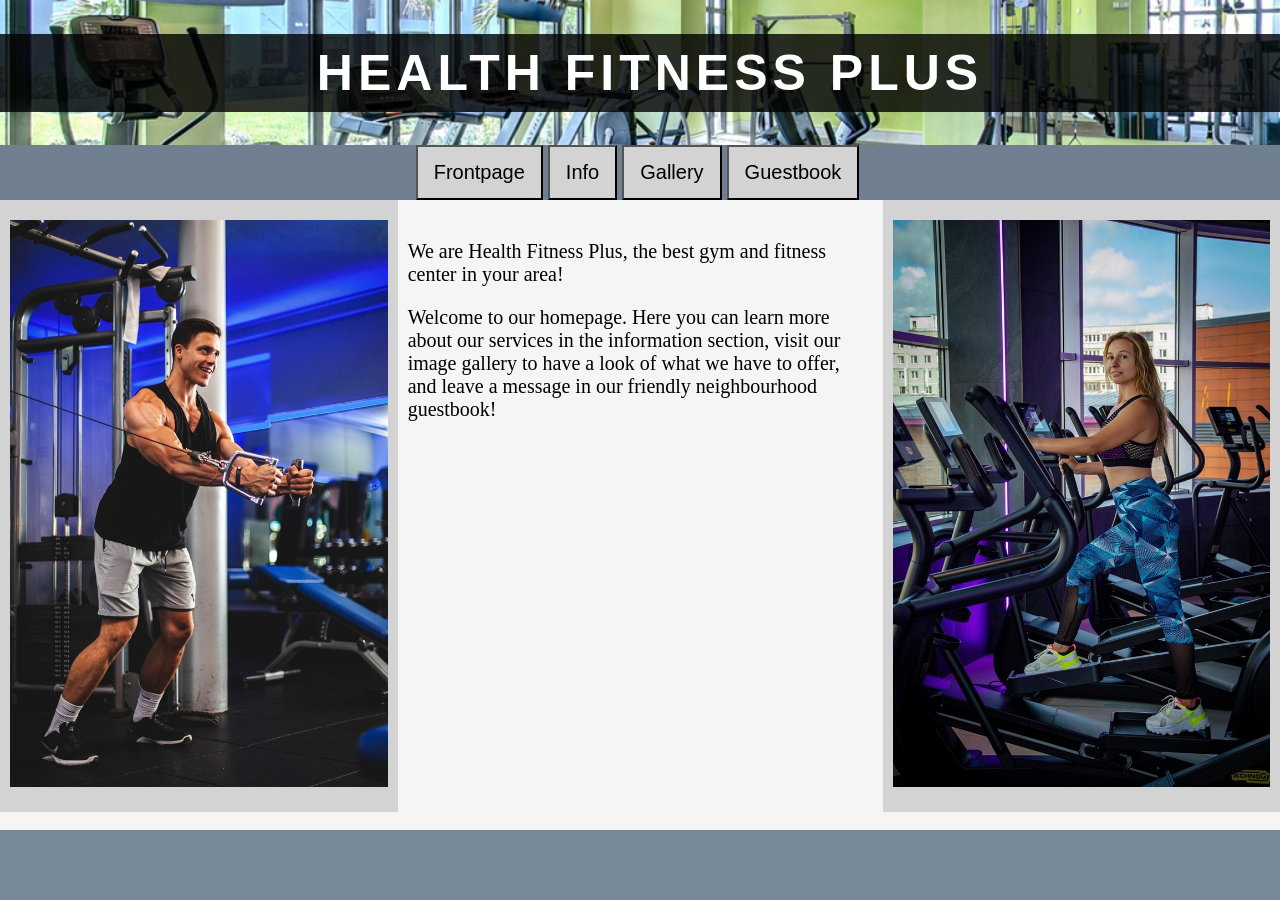
<file: src/index.html>
<!DOCTYPE html>
<html lang="en">
<head>
    <meta charset="UTF-8">
    <meta name="viewport" content="width=device-width, initial-scale=1.0">
    <title>Health Fitness Plus - homepage"</title>
    <link rel="stylesheet" href="./css/index_style.css">
</head>
<body>
     <div id="header">
        <h1>HEALTH FITNESS PLUS</h1>
    </div>
    <div id="navigationBar"> <!--houses navigation buttons-->
        <button id="btnFrontPage">Frontpage</button>
        <button id="btnInfo">Info</button>
        <button id="btnGallery">Gallery</button>
        <button id="btnGuestbook">Guestbook</button>
        
    </div>
    <!--should open the selected page. on first load gets fp_info-->
    <div id="pageContainer">
        <iframe id="pageContent" src="fp_info.html" style="border:none;" title="Example" width=100% height=100%></iframe> 
    </div>
    <script src="./js/index_script.js"></script>

</body>
</html>
</file>
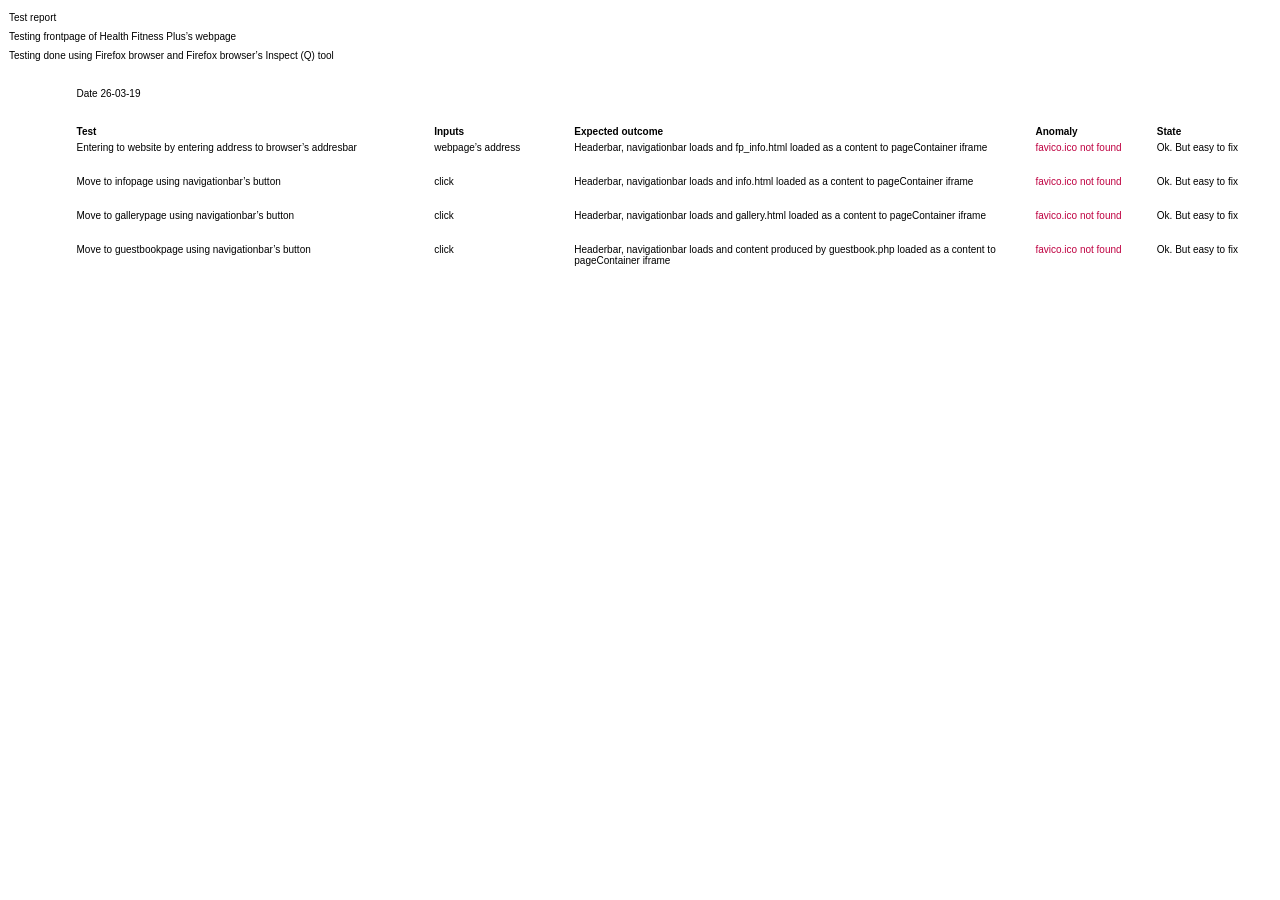
<file: documents/test_front_page_report.html>
<!DOCTYPE html>

<html>
<head>
	
	<meta http-equiv="content-type" content="text/html; charset=utf-8"/>
	<title></title>
	<meta name="generator" content="LibreOffice 26.2.1.2 (Linux)"/>
	<meta name="created" content="2026-03-18T18:14:01.719352389"/>
	<meta name="changed" content="2026-03-18T20:37:28.066309233"/>
	
	<style type="text/css">
		body,div,table,thead,tbody,tfoot,tr,th,td,p { font-family:"Liberation Sans"; font-size:x-small }
		a.comment-indicator:hover + comment { background:#ffd; position:absolute; display:block; border:1px solid black; padding:0.5em;  } 
		a.comment-indicator { background:red; display:inline-block; border:1px solid black; width:0.5em; height:0.5em;  } 
		comment { display:none;  } 
	</style>
	
</head>

<body>
<table cellspacing="0" border="0">
	<colgroup width="74"></colgroup>
	<colgroup width="386"></colgroup>
	<colgroup width="149"></colgroup>
	<colgroup width="500"></colgroup>
	<colgroup width="129"></colgroup>
	<colgroup width="125"></colgroup>
	<tr>
		<td colspan=4 height="17" align="left" data-sheets-value="{ &quot;1&quot;: 2, &quot;2&quot;: &quot;Test report&quot;}">Test report</td>
		<td align="left" data-sheets-value="{ &quot;1&quot;: 2, &quot;2&quot;: &quot;&quot;}"><br></td>
		<td align="left" data-sheets-value="{ &quot;1&quot;: 2, &quot;2&quot;: &quot;&quot;}"><br></td>
	</tr>
	<tr>
		<td colspan=4 height="17" align="left" data-sheets-value="{ &quot;1&quot;: 2, &quot;2&quot;: &quot;Testing frontpage of Health Fitness Plus’s webpage&quot;}">Testing frontpage of Health Fitness Plus’s webpage</td>
		<td align="left" data-sheets-value="{ &quot;1&quot;: 2, &quot;2&quot;: &quot;&quot;}"><br></td>
		<td align="left" data-sheets-value="{ &quot;1&quot;: 2, &quot;2&quot;: &quot;&quot;}"><br></td>
	</tr>
	<tr>
		<td colspan=4 height="17" align="left" data-sheets-value="{ &quot;1&quot;: 2, &quot;2&quot;: &quot;Testing done using Firefox browser and Firefox browser’s Inspect (Q) tool&quot;}">Testing done using Firefox browser and Firefox browser’s Inspect (Q) tool</td>
		<td align="left" data-sheets-value="{ &quot;1&quot;: 2, &quot;2&quot;: &quot;&quot;}"><br></td>
		<td align="left" data-sheets-value="{ &quot;1&quot;: 2, &quot;2&quot;: &quot;&quot;}"><br></td>
	</tr>
	<tr>
		<td height="17" align="left" data-sheets-value="{ &quot;1&quot;: 2, &quot;2&quot;: &quot;&quot;}"><br></td>
		<td align="left" data-sheets-value="{ &quot;1&quot;: 2, &quot;2&quot;: &quot;&quot;}"><br></td>
		<td align="left" data-sheets-value="{ &quot;1&quot;: 2, &quot;2&quot;: &quot;&quot;}"><br></td>
		<td align="left" data-sheets-value="{ &quot;1&quot;: 2, &quot;2&quot;: &quot;&quot;}"><br></td>
		<td align="left" data-sheets-value="{ &quot;1&quot;: 2, &quot;2&quot;: &quot;&quot;}"><br></td>
		<td align="left" data-sheets-value="{ &quot;1&quot;: 2, &quot;2&quot;: &quot;&quot;}"><br></td>
	</tr>
	<tr>
		<td height="17" align="left" data-sheets-value="{ &quot;1&quot;: 2, &quot;2&quot;: &quot;&quot;}"><br></td>
		<td align="left" data-sheets-value="{ &quot;1&quot;: 2, &quot;2&quot;: &quot;Date 26-03-19&quot;}">Date 26-03-19</td>
		<td align="left" data-sheets-value="{ &quot;1&quot;: 2, &quot;2&quot;: &quot;&quot;}"><br></td>
		<td align="left" data-sheets-value="{ &quot;1&quot;: 2, &quot;2&quot;: &quot;&quot;}"><br></td>
		<td align="left" data-sheets-value="{ &quot;1&quot;: 2, &quot;2&quot;: &quot;&quot;}"><br></td>
		<td align="left" data-sheets-value="{ &quot;1&quot;: 2, &quot;2&quot;: &quot;&quot;}"><br></td>
	</tr>
	<tr>
		<td height="17" align="left" data-sheets-value="{ &quot;1&quot;: 2, &quot;2&quot;: &quot;&quot;}"><br></td>
		<td align="left" data-sheets-value="{ &quot;1&quot;: 2, &quot;2&quot;: &quot;&quot;}"><br></td>
		<td align="left" data-sheets-value="{ &quot;1&quot;: 2, &quot;2&quot;: &quot;&quot;}"><br></td>
		<td align="left" data-sheets-value="{ &quot;1&quot;: 2, &quot;2&quot;: &quot;&quot;}"><br></td>
		<td align="left" data-sheets-value="{ &quot;1&quot;: 2, &quot;2&quot;: &quot;&quot;}"><br></td>
		<td align="left" data-sheets-value="{ &quot;1&quot;: 2, &quot;2&quot;: &quot;&quot;}"><br></td>
	</tr>
	<tr>
		<td height="17" align="left" data-sheets-value="{ &quot;1&quot;: 2, &quot;2&quot;: &quot;&quot;}"><br></td>
		<td align="left" data-sheets-value="{ &quot;1&quot;: 2, &quot;2&quot;: &quot;Test&quot;}"><b>Test</b></td>
		<td align="left" data-sheets-value="{ &quot;1&quot;: 2, &quot;2&quot;: &quot;Inputs&quot;}"><b>Inputs</b></td>
		<td align="left" data-sheets-value="{ &quot;1&quot;: 2, &quot;2&quot;: &quot;Expected outcome&quot;}"><b>Expected outcome</b></td>
		<td align="left" data-sheets-value="{ &quot;1&quot;: 2, &quot;2&quot;: &quot;Anomaly&quot;}"><b>Anomaly</b></td>
		<td align="left" data-sheets-value="{ &quot;1&quot;: 2, &quot;2&quot;: &quot;State&quot;}"><b>State</b></td>
	</tr>
	<tr>
		<td height="32" align="left" data-sheets-value="{ &quot;1&quot;: 2, &quot;2&quot;: &quot;&quot;}"><br></td>
		<td align="left" valign=top data-sheets-value="{ &quot;1&quot;: 2, &quot;2&quot;: &quot;Entering to website by entering address to browser’s addresbar&quot;}">Entering to website by entering address to browser’s addresbar</td>
		<td align="left" valign=top data-sheets-value="{ &quot;1&quot;: 2, &quot;2&quot;: &quot;webpage’s address&quot;}">webpage’s address</td>
		<td align="left" valign=top data-sheets-value="{ &quot;1&quot;: 2, &quot;2&quot;: &quot;Headerbar, navigationbar loads and fp_info.html loaded as a content to pageContainer iframe&quot;}">Headerbar, navigationbar loads and fp_info.html loaded as a content to pageContainer iframe</td>
		<td align="left" valign=top data-sheets-value="{ &quot;1&quot;: 2, &quot;2&quot;: &quot;favico.ico not found&quot;}"><font color="#BF0041">favico.ico not found</font></td>
		<td align="left" valign=top data-sheets-value="{ &quot;1&quot;: 2, &quot;2&quot;: &quot;Ok. But easy to fix&quot;}">Ok. But easy to fix</td>
	</tr>
	<tr>
		<td height="32" align="left" data-sheets-value="{ &quot;1&quot;: 2, &quot;2&quot;: &quot;&quot;}"><br></td>
		<td align="left" valign=top data-sheets-value="{ &quot;1&quot;: 2, &quot;2&quot;: &quot;Move to infopage using navigationbar’s button&quot;}">Move to infopage using navigationbar’s button</td>
		<td align="left" valign=top data-sheets-value="{ &quot;1&quot;: 2, &quot;2&quot;: &quot;click&quot;}">click</td>
		<td align="left" valign=top data-sheets-value="{ &quot;1&quot;: 2, &quot;2&quot;: &quot;Headerbar, navigationbar loads and info.html loaded as a content to pageContainer iframe&quot;}">Headerbar, navigationbar loads and info.html loaded as a content to pageContainer iframe</td>
		<td align="left" valign=top data-sheets-value="{ &quot;1&quot;: 2, &quot;2&quot;: &quot;favico.ico not found&quot;}"><font color="#BF0041">favico.ico not found</font></td>
		<td align="left" valign=top data-sheets-value="{ &quot;1&quot;: 2, &quot;2&quot;: &quot;Ok. But easy to fix&quot;}">Ok. But easy to fix</td>
	</tr>
	<tr>
		<td height="32" align="left" data-sheets-value="{ &quot;1&quot;: 2, &quot;2&quot;: &quot;&quot;}"><br></td>
		<td align="left" valign=top data-sheets-value="{ &quot;1&quot;: 2, &quot;2&quot;: &quot;Move to gallerypage using navigationbar’s button&quot;}">Move to gallerypage using navigationbar’s button</td>
		<td align="left" valign=top data-sheets-value="{ &quot;1&quot;: 2, &quot;2&quot;: &quot;click&quot;}">click</td>
		<td align="left" valign=top data-sheets-value="{ &quot;1&quot;: 2, &quot;2&quot;: &quot;Headerbar, navigationbar loads and gallery.html loaded as a content to pageContainer iframe&quot;}">Headerbar, navigationbar loads and gallery.html loaded as a content to pageContainer iframe</td>
		<td align="left" valign=top data-sheets-value="{ &quot;1&quot;: 2, &quot;2&quot;: &quot;favico.ico not found&quot;}"><font color="#BF0041">favico.ico not found</font></td>
		<td align="left" valign=top data-sheets-value="{ &quot;1&quot;: 2, &quot;2&quot;: &quot;Ok. But easy to fix&quot;}">Ok. But easy to fix</td>
	</tr>
	<tr>
		<td height="32" align="left" data-sheets-value="{ &quot;1&quot;: 2, &quot;2&quot;: &quot;&quot;}"><br></td>
		<td align="left" valign=top data-sheets-value="{ &quot;1&quot;: 2, &quot;2&quot;: &quot;Move to guestbookpage using navigationbar’s button&quot;}">Move to guestbookpage using navigationbar’s button</td>
		<td align="left" valign=top data-sheets-value="{ &quot;1&quot;: 2, &quot;2&quot;: &quot;click&quot;}">click</td>
		<td align="left" valign=top data-sheets-value="{ &quot;1&quot;: 2, &quot;2&quot;: &quot;Headerbar, navigationbar loads and content produced by guestbook.php loaded as a content to pageContainer iframe&quot;}">Headerbar, navigationbar loads and content produced by guestbook.php loaded as a content to pageContainer iframe</td>
		<td align="left" valign=top data-sheets-value="{ &quot;1&quot;: 2, &quot;2&quot;: &quot;favico.ico not found&quot;}"><font color="#BF0041">favico.ico not found</font></td>
		<td align="left" valign=top data-sheets-value="{ &quot;1&quot;: 2, &quot;2&quot;: &quot;Ok. But easy to fix&quot;}">Ok. But easy to fix</td>
	</tr>
	<tr>
		<td height="17" align="left" data-sheets-value="{ &quot;1&quot;: 2, &quot;2&quot;: &quot;&quot;}"><br></td>
		<td align="left" valign=top data-sheets-value="{ &quot;1&quot;: 2, &quot;2&quot;: &quot;&quot;}"><br></td>
		<td align="left" valign=top data-sheets-value="{ &quot;1&quot;: 2, &quot;2&quot;: &quot;&quot;}"><br></td>
		<td align="left" valign=top data-sheets-value="{ &quot;1&quot;: 2, &quot;2&quot;: &quot; &quot;}"> </td>
		<td align="left" data-sheets-value="{ &quot;1&quot;: 2, &quot;2&quot;: &quot;&quot;}"><br></td>
		<td align="left" data-sheets-value="{ &quot;1&quot;: 2, &quot;2&quot;: &quot;&quot;}"><br></td>
	</tr>
</table>
<!-- ************************************************************************** -->
</body>

</html>
</file>
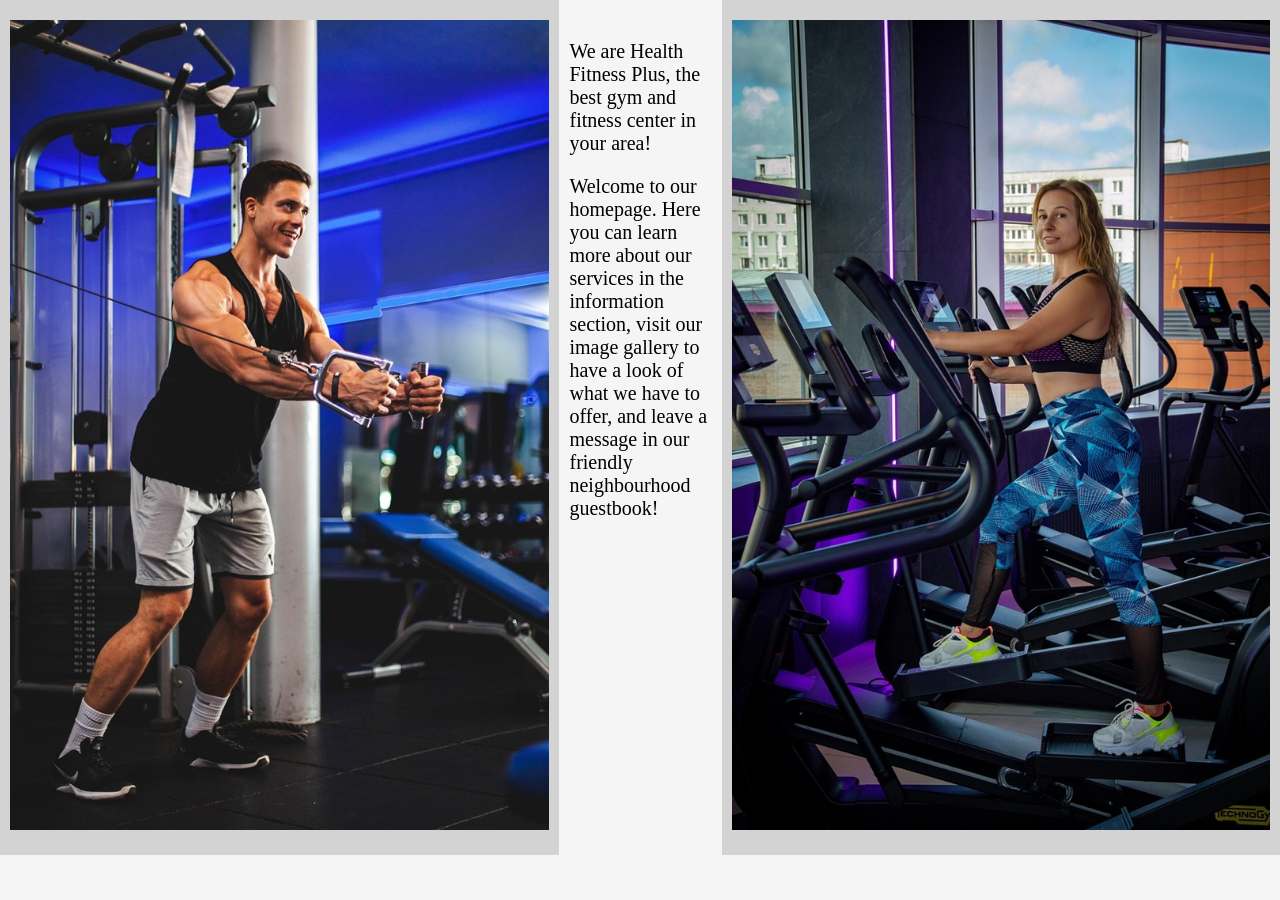
<file: src/fp_info.html>
<!DOCTYPE html>
<html lang="en">
<head>
    <meta charset="UTF-8">
    <meta name="viewport" content="width=device-width, initial-scale=1.0">
    <title>Health Fitness Plus - Front page information</title>
    <link rel="stylesheet" href="./css/fpinfo_style.css">
</head>
<body>
    <div class="fpImg"><img src="./siteimages/fp_info1.jpg" alt="Man exercising on gym equipment."></div>
    <div>
        <p>We are Health Fitness Plus, the best gym and fitness center in your area!</p>
        <p>Welcome to our homepage. Here you can learn more about our services in the information section, visit our image gallery to have a look of what we have to offer, and leave a message in our friendly neighbourhood guestbook!</p>
    </div>
    <div class="fpImg"><img src="./siteimages/fp_info2.jpg" alt="Woman exercising on gym equipment."></div>
</body>
</html>
</file>
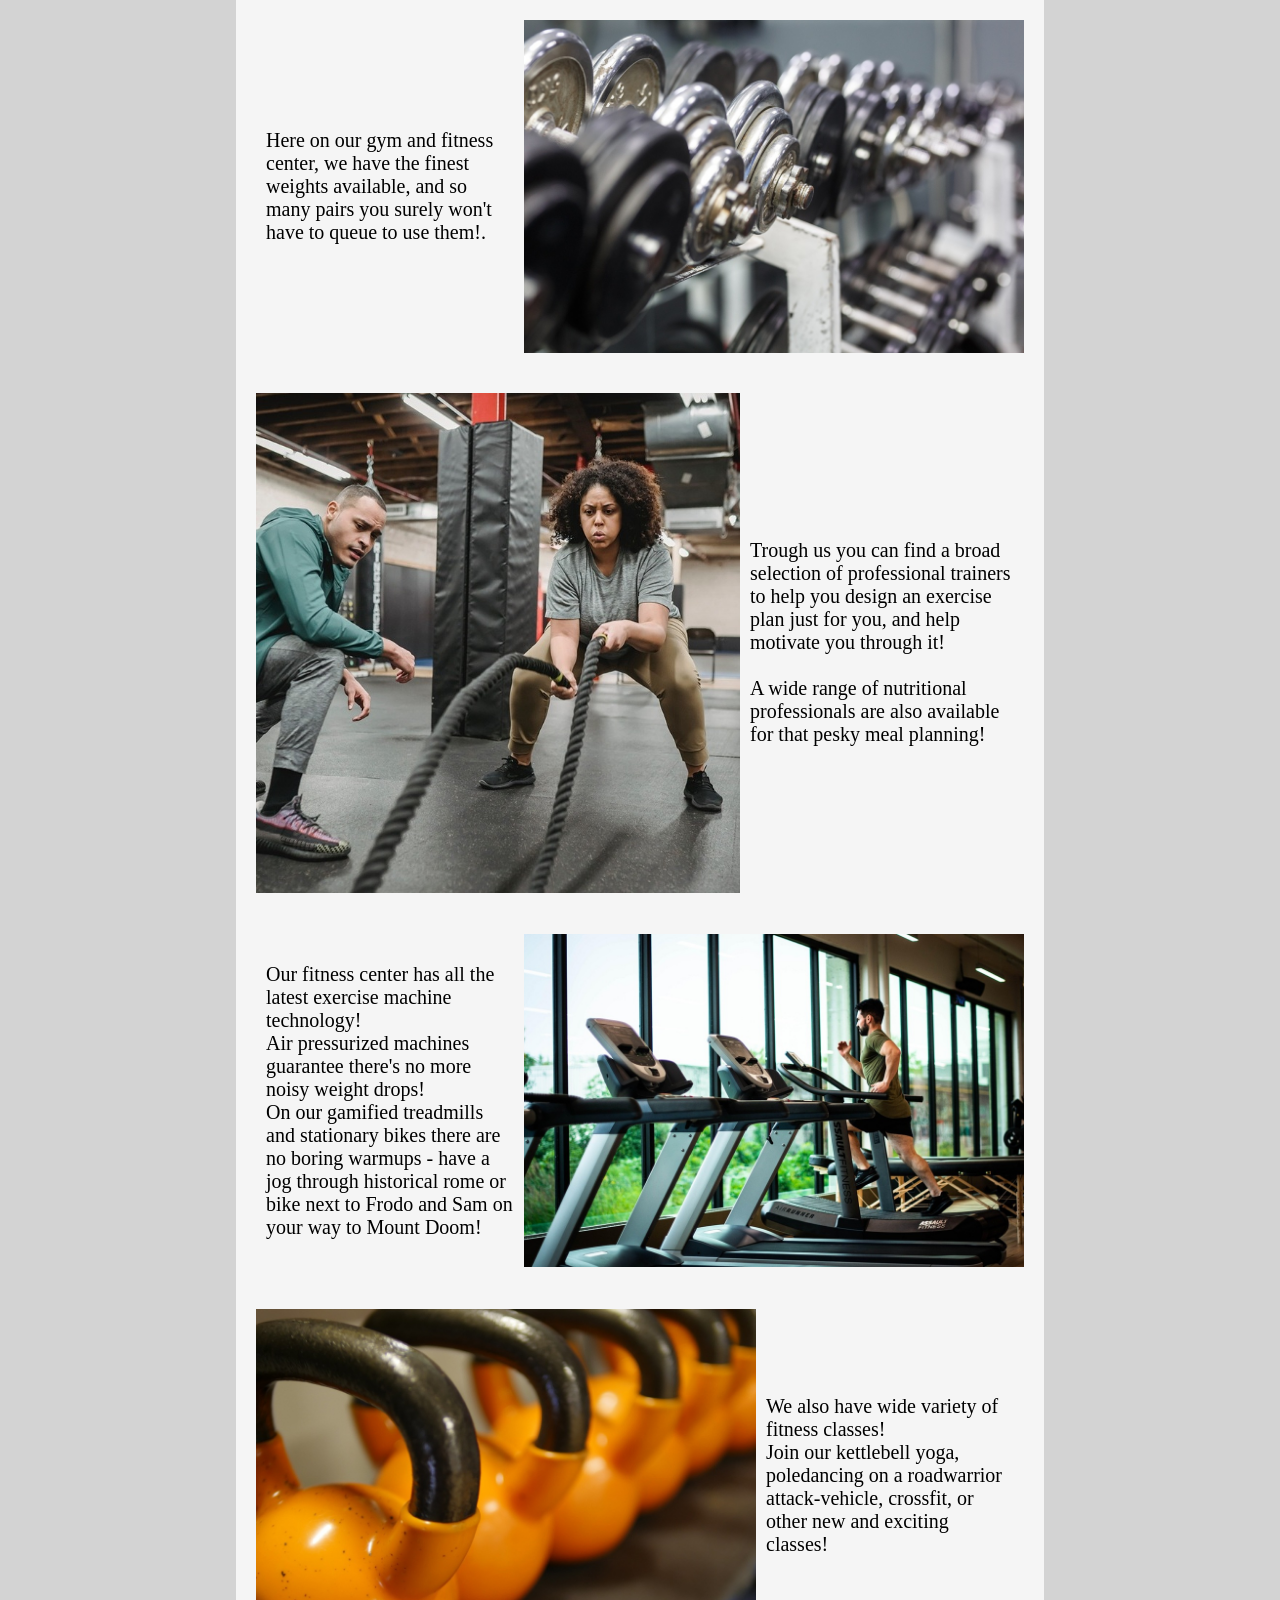
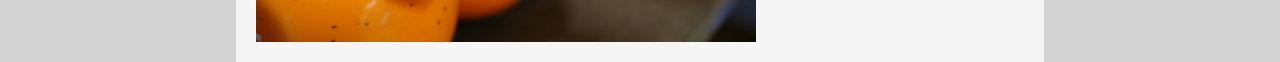
<file: src/info.html>
<!DOCTYPE html>
<html lang="en">
<head>
    <meta charset="UTF-8">
    <meta name="viewport" content="width=device-width, initial-scale=1.0">
    <title>Health Fitness Plus - Information</title>
    <link rel="stylesheet" href="./css/info_style.css">
</head>
<body>
    <div>
        <p>Here on our gym and fitness center, we have the finest weights available, 
            and so many pairs you surely won't have to queue to use them!.</p>
        <img src="./siteimages/info1.jpg" alt="Gym barbells.">
    </div>
    <div>
        <img src="./siteimages/info2.jpg" alt="A gym trainer training a trainee.">
        <p>Trough us you can find a broad selection of professional trainers to help you design 
        an exercise plan just for you, and help motivate you through it! <br><br>
        A wide range of nutritional professionals are also available for that pesky meal planning!
        </p>
    </div>
    <div><p>Our fitness center has all the latest exercise machine technology!<br> 
        Air pressurized machines guarantee there's no more noisy weight drops!<br>
        On our gamified treadmills and stationary bikes there are no boring warmups - 
        have a jog through historical rome or bike next to Frodo and Sam on your way to Mount Doom!</p>
        <img src="./siteimages/info3.jpg" alt="Man running on a treadmill.">
    </div>
    <div>
        <img src="./siteimages/info4.jpg" alt="Gym kettlebell weights.">
        <p>We also have wide variety of fitness classes!<br>Join our kettlebell yoga, 
        poledancing on a roadwarrior attack-vehicle, crossfit, or other new and exciting classes!</p> 
    </div>

    
</body>
</html>
</file>
<file: src/css/index_style.css>
body {
    background-color: lightslategray;
    margin: 0;
    padding: 0;
    display: flex;
    flex-direction: column;
    justify-items: center;
    overflow: hidden;
    
}

#header {
    background: url("../images/banner_bg.png") no-repeat fixed;
    background-size: 100% auto;
}

#header h1 {
    background-color: rgba(0,0,0,0.8);
    font-family:Impact, Haettenschweiler, 'Arial Narrow Bold', sans-serif;
    letter-spacing: 5px;
    color: white;
    text-align: center;
    font-size: 50px;
    padding: 10px;
    width: 100%;
    
}
 
#navigationBar {
    background-color: slategray;
    display: flex;
    justify-content: center;
}


#navigationBar button {
  color: black;
  background-color: lightgrey;
  text-align: center;
  font-size: 20px;
  padding: 14px 16px;
  margin-right: 5px;
  
}

#pageContainer {
    height:70vh;
}
</file>
<file: src/css/fpinfo_style.css>
body {
    background-color: whitesmoke;
    font-size: 20px;
    display: flex;
    flex-direction: row;
    margin: 0;
    padding: 0;
    align-items: stretch;
    
}

body div {
    padding-right: 10px;
    padding-left: 10px;
    padding-top: 20px;
    padding-bottom: 20px;
    align-self: stretch;
}

.fpImg {
    background-color: lightgray;
    
}

.fpImg img {
    max-height: 90vh;
}
</file>
<file: src/css/info_style.css>
body {
    background-color: lightgray;
    font-size: 20px;
    margin: 0;
    padding: 0;
    display: flex;
    align-items: center;
    
    flex-direction: column;
    
}

body div {
    width: 60%;
    display: flex;
    flex-direction: row;
    align-items: center;
    padding: 20px;
    background-color: whitesmoke;
    justify-content: center;
}

body div p {
    padding:10px;
}

body div img {
    max-width: 500px;
    max-height: 500px;
}
</file>
